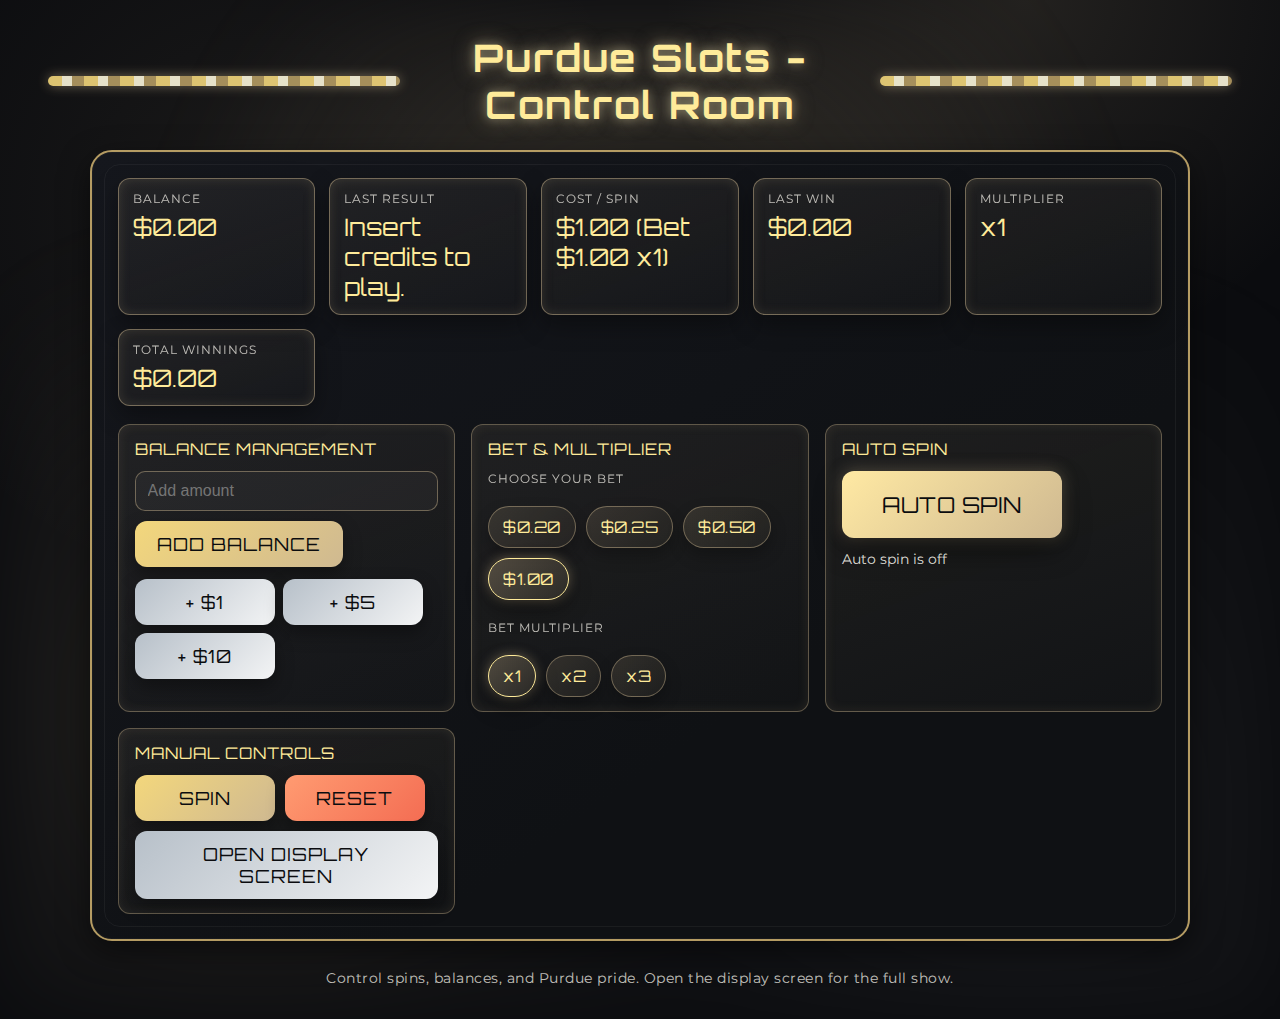
<file: purdue-slots/index.html>
<!DOCTYPE html>
<html lang="en">
<head>
  <meta charset="UTF-8">
  <meta http-equiv="refresh" content="0;url=control.html">
  <title>Purdue Slots</title>
</head>
<body>
  <p>Redirecting to the control screen... If not redirected, <a href="control.html">click here</a>.</p>
</body>
</html>
</file>
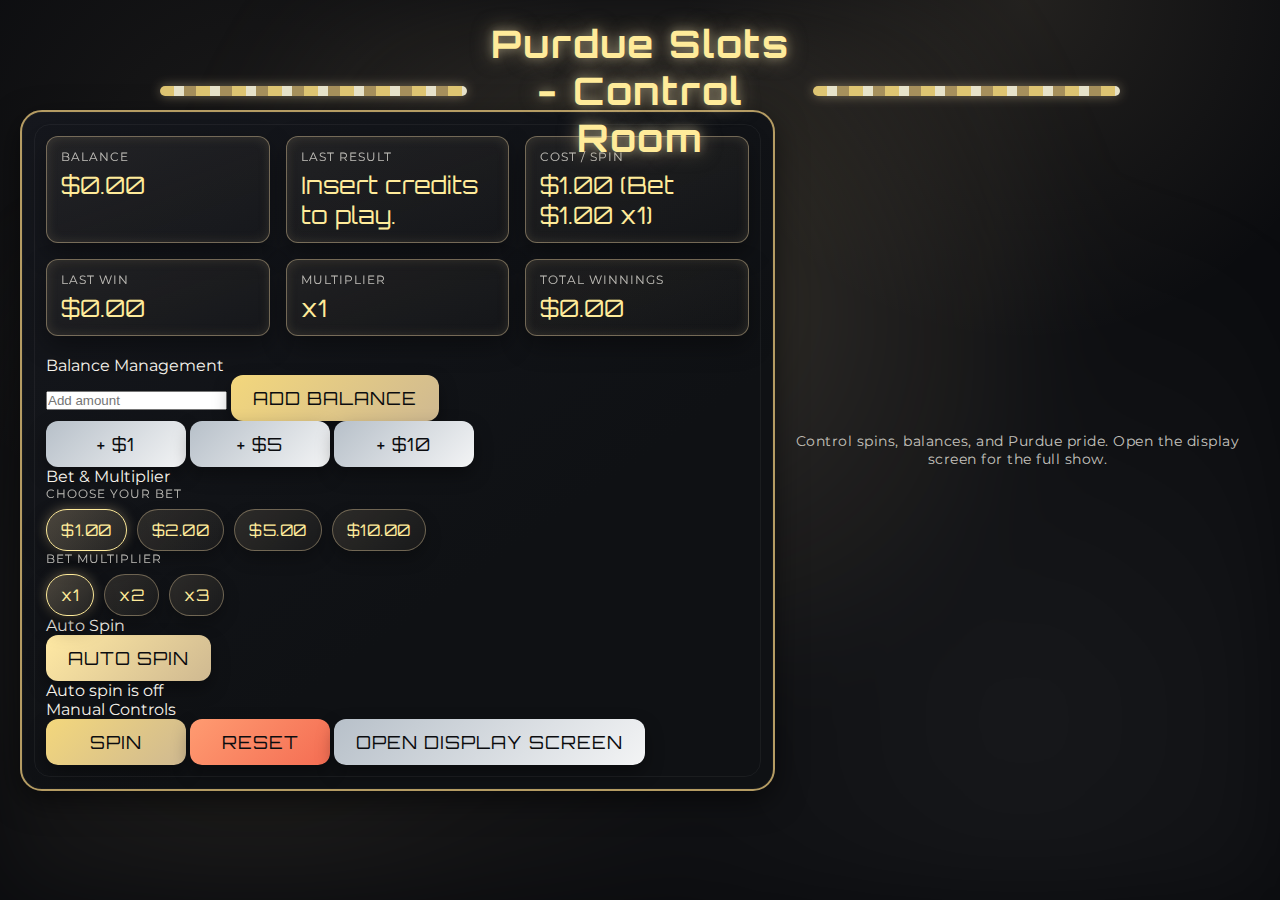
<file: control.html>
<!DOCTYPE html>
<html lang="en">
<head>
  <meta charset="UTF-8">
  <meta name="viewport" content="width=device-width, initial-scale=1.0">
  <title>Purdue Slots - Control</title>
  <link rel="stylesheet" href="style.css">
  <link rel="preconnect" href="https://fonts.googleapis.com">
  <link rel="preconnect" href="https://fonts.gstatic.com" crossorigin>
  <link href="https://fonts.googleapis.com/css2?family=Orbitron:wght@500;700&family=Montserrat:wght@600&display=swap" rel="stylesheet">
</head>
<body>
  <div class="background-glow"></div>
  <div class="header">
    <div class="marquee"></div>
    <h1>Purdue Slots - Control Room</h1>
    <div class="marquee"></div>
  </div>

  <main class="machine-shell control-layout">
    <div class="top-panel">
      <div class="credit-box">
        <span class="label">Balance</span>
        <span id="balance" class="value">$0</span>
      </div>
      <div class="credit-box">
        <span class="label">Last Result</span>
        <span id="result" class="value">Insert credits to play</span>
      </div>
      <div class="credit-box">
        <span class="label">Cost / Spin</span>
        <span id="cost" class="value">$1</span>
      </div>
      <div class="credit-box">
        <span class="label">Last Win</span>
        <span id="last-win" class="value">$0</span>
      </div>
      <div class="credit-box">
        <span class="label">Multiplier</span>
        <span id="multiplier" class="value">x1</span>
      </div>
      <div class="credit-box">
        <span class="label">Total Winnings</span>
        <span id="total" class="value">$0</span>
      </div>
    </div>

    <div class="control-grid">
      <section class="panel">
        <div class="panel-title">Balance Management</div>
        <div class="balance-controls">
          <input id="add-balance" type="number" min="0" step="1" placeholder="Add amount" aria-label="Add balance">
          <button id="add-balance-btn" class="btn primary">Add Balance</button>
        </div>
        <div class="quick-buttons">
          <button class="btn secondary" data-add="1">+ $1</button>
          <button class="btn secondary" data-add="5">+ $5</button>
          <button class="btn secondary" data-add="10">+ $10</button>
        </div>
      </section>

      <section class="panel">
        <div class="panel-title">Bet & Multiplier</div>
        <div class="label">Choose Your Bet</div>
        <div id="bet-options" class="bet-options" role="radiogroup" aria-label="Bet amount"></div>
        <div class="label multiplier-label">Bet Multiplier</div>
        <div id="multiplier-options" class="bet-options" role="radiogroup" aria-label="Bet multiplier"></div>
      </section>

      <section class="panel">
        <div class="panel-title">Auto Spin</div>
        <div class="auto-spin-row">
          <button id="auto-spin-toggle" class="btn primary ghost">Auto Spin</button>
          <div id="auto-spin-status" class="status-text">Auto spin is off</div>
        </div>
      </section>

      <section class="panel action-panel">
        <div class="panel-title">Manual Controls</div>
        <div class="control-actions">
          <button id="spin" class="btn primary">Spin</button>
          <button id="reset" class="btn danger">Reset</button>
          <button id="open-display" class="btn secondary">Open Display Screen</button>
        </div>
      </section>
    </div>
  </main>

  <div class="footer-text">Control spins, balances, and Purdue pride. Open the display screen for the full show.</div>

  <script type="module" src="control.js"></script>
</body>
</html>
</file>
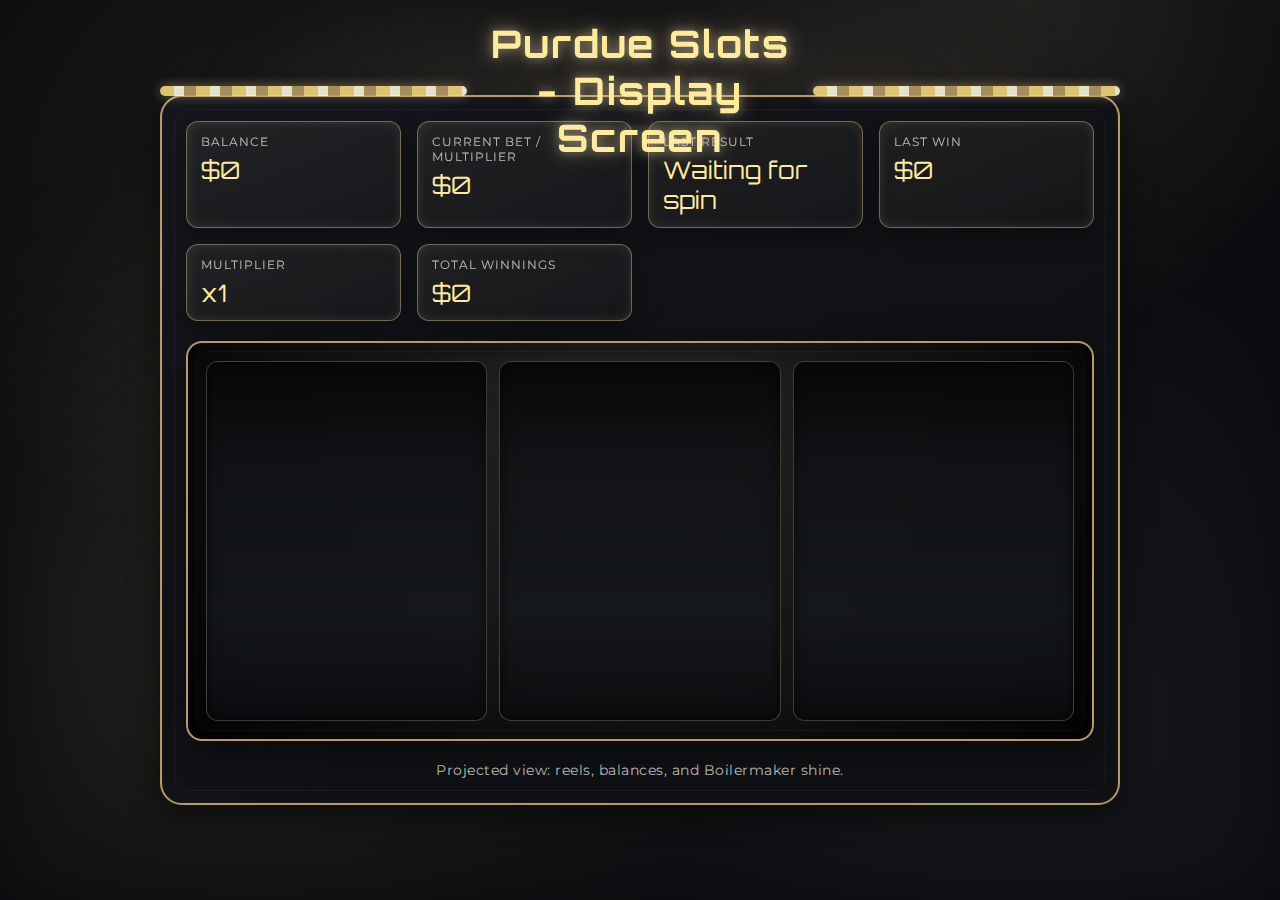
<file: display.html>
<!DOCTYPE html>
<html lang="en">
<head>
  <meta charset="UTF-8">
  <meta name="viewport" content="width=device-width, initial-scale=1.0">
  <title>Purdue Slots - Display</title>
  <link rel="stylesheet" href="style.css">
  <link rel="preconnect" href="https://fonts.googleapis.com">
  <link rel="preconnect" href="https://fonts.gstatic.com" crossorigin>
  <link href="https://fonts.googleapis.com/css2?family=Orbitron:wght@500;700&family=Montserrat:wght@600&display=swap" rel="stylesheet">
</head>
<body>
  <div class="background-glow"></div>
  <div class="header">
    <div class="marquee"></div>
    <h1>Purdue Slots - Display Screen</h1>
    <div class="marquee"></div>
  </div>

  <main class="machine-shell display-layout">
    <div class="top-panel">
      <div class="credit-box">
        <span class="label">Balance</span>
        <span id="balance" class="value">$0</span>
      </div>
      <div class="credit-box">
        <span class="label">Current Bet / Multiplier</span>
        <span id="cost" class="value">$0</span>
      </div>
      <div class="credit-box">
        <span class="label">Last Result</span>
        <span id="result" class="value">Waiting for spin</span>
      </div>
      <div class="credit-box">
        <span class="label">Last Win</span>
        <span id="last-win" class="value">$0</span>
      </div>
      <div class="credit-box">
        <span class="label">Multiplier</span>
        <span id="multiplier" class="value">x1</span>
      </div>
      <div class="credit-box">
        <span class="label">Total Winnings</span>
        <span id="total" class="value">$0</span>
      </div>
    </div>

    <div class="slot-window">
      <div class="reel" id="reel-0"><div class="reel-track"></div></div>
      <div class="reel" id="reel-1"><div class="reel-track"></div></div>
      <div class="reel" id="reel-2"><div class="reel-track"></div></div>
    </div>

    <div id="celebration-layer" class="celebration-layer" aria-hidden="true"></div>

    <div class="footer-text">Projected view: reels, balances, and Boilermaker shine.</div>
  </main>

  <script type="module" src="display.js"></script>
</body>
</html>
</file>
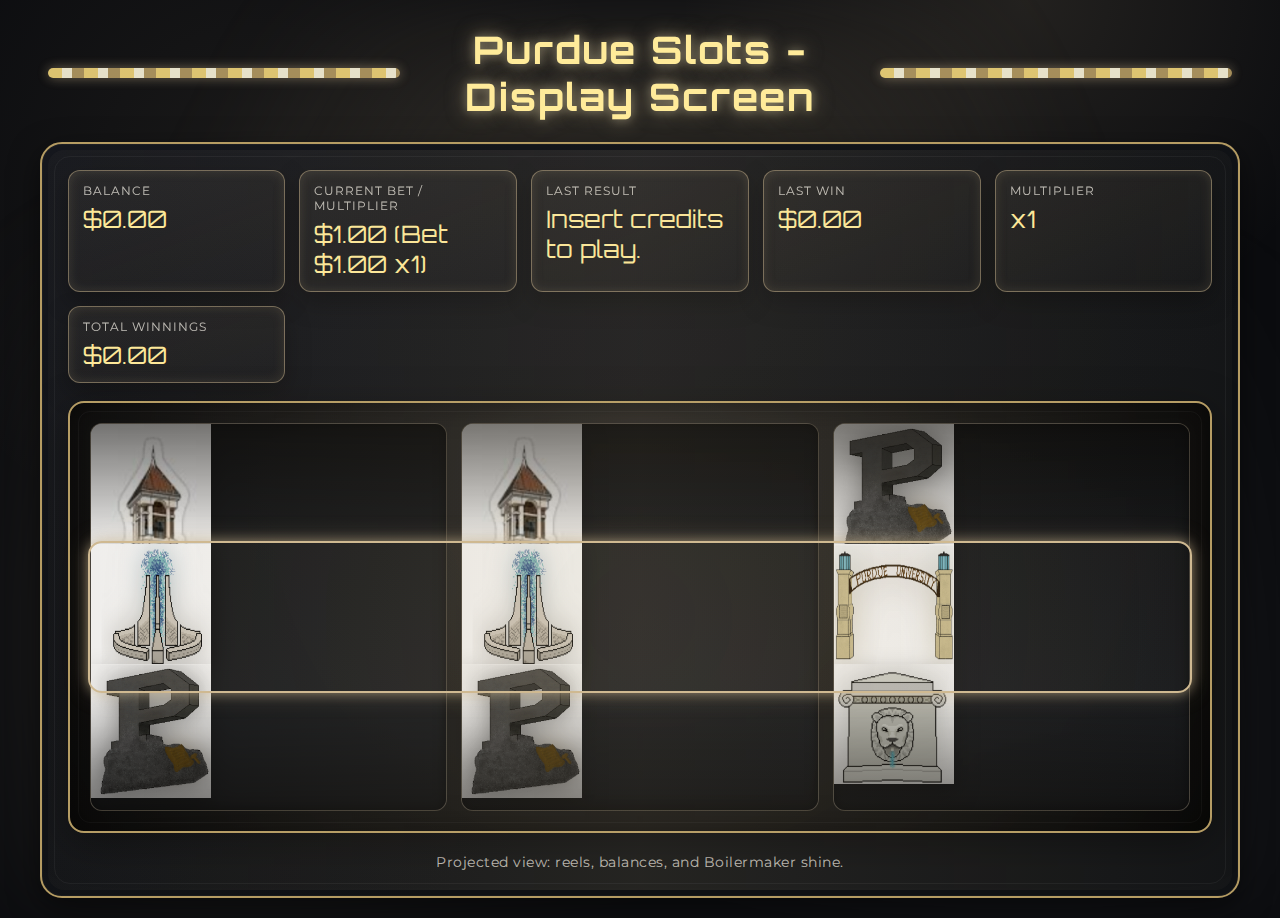
<file: purdue-slots/display.html>
<!DOCTYPE html>
<html lang="en">
<head>
  <meta charset="UTF-8">
  <meta name="viewport" content="width=device-width, initial-scale=1.0">
  <title>Purdue Slots - Display</title>
  <link rel="stylesheet" href="style.css">
  <link rel="preconnect" href="https://fonts.googleapis.com">
  <link rel="preconnect" href="https://fonts.gstatic.com" crossorigin>
  <link href="https://fonts.googleapis.com/css2?family=Orbitron:wght@500;700&family=Montserrat:wght@600&display=swap" rel="stylesheet">
</head>
<body>
  <div class="background-glow"></div>
  <div class="header">
    <div class="marquee"></div>
    <h1>Purdue Slots - Display Screen</h1>
    <div class="marquee"></div>
  </div>

  <main class="machine-shell display-layout">
    <div class="top-panel">
      <div class="credit-box">
        <span class="label">Balance</span>
        <span id="balance" class="value">$0</span>
      </div>
      <div class="credit-box">
        <span class="label">Current Bet / Multiplier</span>
        <span id="cost" class="value">$0</span>
      </div>
      <div class="credit-box">
        <span class="label">Last Result</span>
        <span id="result" class="value">Waiting for spin</span>
      </div>
      <div class="credit-box">
        <span class="label">Last Win</span>
        <span id="last-win" class="value">$0</span>
      </div>
      <div class="credit-box">
        <span class="label">Multiplier</span>
        <span id="multiplier" class="value">x1</span>
      </div>
      <div class="credit-box">
        <span class="label">Total Winnings</span>
        <span id="total" class="value">$0</span>
      </div>
    </div>

    <div class="slot-window">
      <div class="reel" id="reel-0"><div class="reel-track"></div></div>
      <div class="reel" id="reel-1"><div class="reel-track"></div></div>
      <div class="reel" id="reel-2"><div class="reel-track"></div></div>
    </div>

    <div id="celebration-layer" class="celebration-layer" aria-hidden="true"></div>

    <div class="footer-text">Projected view: reels, balances, and Boilermaker shine.</div>
  </main>

  <script type="module" src="display.js"></script>
</body>
</html>
</file>
<file: style.css>
:root {
  --gold: #cfb991;
  --gold-dark: #b59c63;
  --onyx: #0f1114;
  --panel: #181b21;
  --accent: #ffeb9a;
  --glow: rgba(207, 185, 145, 0.35);
  --font-title: 'Orbitron', sans-serif;
  --font-body: 'Montserrat', sans-serif;
  --shadow-strong: 0 10px 30px rgba(0, 0, 0, 0.5);
}

* {
  box-sizing: border-box;
  padding: 0;
  margin: 0;
}

body {
  font-family: var(--font-body);
  background: radial-gradient(circle at 20% 20%, rgba(207, 185, 145, 0.08), transparent 30%),
              radial-gradient(circle at 80% 0%, rgba(207, 185, 145, 0.12), transparent 25%),
              #0b0c0f;
  color: #f7f4ec;
  min-height: 100vh;
  display: flex;
  align-items: center;
  justify-content: center;
  padding: 40px 20px;
  position: relative;
  overflow: hidden;
}

.background-glow {
  position: absolute;
  inset: 0;
  pointer-events: none;
  background: radial-gradient(circle at 50% 30%, rgba(207, 185, 145, 0.22), transparent 50%),
              radial-gradient(circle at 20% 70%, rgba(207, 185, 145, 0.12), transparent 40%),
              radial-gradient(circle at 80% 80%, rgba(255, 255, 255, 0.05), transparent 45%);
  filter: blur(40px);
  z-index: 1;
}

.header {
  position: absolute;
  top: 20px;
  width: min(960px, 100%);
  display: flex;
  align-items: center;
  justify-content: space-between;
  gap: 20px;
  z-index: 3;
}

.header h1 {
  flex: 1;
  text-align: center;
  font-family: var(--font-title);
  letter-spacing: 2px;
  font-size: clamp(24px, 5vw, 38px);
  color: var(--accent);
  text-shadow: 0 0 10px rgba(255, 245, 196, 0.35), 0 0 20px rgba(207, 185, 145, 0.6);
}

.marquee {
  flex: 1;
  height: 10px;
  background: repeating-linear-gradient(90deg, #f3d77c 0 14px, #fdf8dd 14px 24px, #b59c63 24px 36px);
  border-radius: 999px;
  box-shadow: 0 0 12px rgba(207, 185, 145, 0.55);
  animation: marquee 4s linear infinite;
  opacity: 0.9;
}

@keyframes marquee {
  from { background-position-x: 0; }
  to { background-position-x: 200px; }
}

.machine-shell {
  position: relative;
  z-index: 2;
  width: min(960px, 100%);
  background: linear-gradient(145deg, #15171d, #0f1114 65%);
  border: 2px solid var(--gold-dark);
  box-shadow: var(--shadow-strong), inset 0 0 0 1px rgba(255, 255, 255, 0.03);
  border-radius: 22px;
  padding: 24px;
  overflow: hidden;
}

.machine-shell::after {
  content: '';
  position: absolute;
  inset: 12px;
  border: 1px solid rgba(255, 255, 255, 0.05);
  border-radius: 16px;
  pointer-events: none;
}

.top-panel {
  display: grid;
  grid-template-columns: repeat(auto-fit, minmax(200px, 1fr));
  gap: 16px;
  margin-bottom: 20px;
}

.credit-box {
  background: linear-gradient(160deg, rgba(207, 185, 145, 0.08), rgba(207, 185, 145, 0.02));
  border: 1px solid rgba(207, 185, 145, 0.5);
  border-radius: 12px;
  padding: 12px 14px;
  box-shadow: inset 0 0 12px rgba(207, 185, 145, 0.15), 0 10px 24px rgba(0, 0, 0, 0.35);
}

.label {
  text-transform: uppercase;
  font-size: 12px;
  letter-spacing: 1px;
  opacity: 0.75;
  display: block;
}

.value {
  font-family: var(--font-title);
  font-size: 24px;
  color: var(--accent);
  display: block;
  margin-top: 6px;
}

.bet-panel {
  display: flex;
  align-items: center;
  justify-content: space-between;
  gap: 20px;
  background: linear-gradient(160deg, rgba(207, 185, 145, 0.08), rgba(207, 185, 145, 0.02));
  border: 1px solid rgba(207, 185, 145, 0.4);
  border-radius: 12px;
  padding: 12px 16px;
  box-shadow: inset 0 0 12px rgba(207, 185, 145, 0.1);
  margin-bottom: 14px;
}

.bet-options {
  display: flex;
  flex-wrap: wrap;
  gap: 10px;
  margin-top: 8px;
}

.bet-option {
  position: relative;
  padding: 10px 14px;
  border-radius: 999px;
  border: 1px solid rgba(207, 185, 145, 0.45);
  background: linear-gradient(135deg, rgba(207, 185, 145, 0.15), rgba(207, 185, 145, 0.05));
  color: var(--accent);
  font-family: var(--font-title);
  letter-spacing: 0.5px;
  cursor: pointer;
  user-select: none;
  transition: transform 0.12s ease, box-shadow 0.2s ease, border-color 0.12s ease;
  box-shadow: 0 8px 16px rgba(0,0,0,0.25);
}

.bet-option input { display: none; }

.bet-option:hover { transform: translateY(-1px); }

.bet-option.active {
  border-color: var(--accent);
  box-shadow: 0 10px 22px rgba(0,0,0,0.4), 0 0 12px rgba(207, 185, 145, 0.45);
  background: linear-gradient(135deg, rgba(207, 185, 145, 0.3), rgba(207, 185, 145, 0.1));
}

.bet-note {
  font-size: 13px;
  color: rgba(247, 244, 236, 0.8);
  text-align: right;
  flex: 1;
}

.slot-window {
  position: relative;
  background: radial-gradient(circle at 50% 20%, rgba(207, 185, 145, 0.12), rgba(0, 0, 0, 0.8));
  border-radius: 16px;
  padding: 18px;
  border: 2px solid var(--gold-dark);
  box-shadow: inset 0 0 30px rgba(0, 0, 0, 0.65), 0 10px 40px rgba(0, 0, 0, 0.45);
  display: grid;
  grid-template-columns: repeat(3, 1fr);
  gap: 12px;
  margin-bottom: 20px;
}

.slot-window::before {
  content: '';
  position: absolute;
  inset: 8px;
  border-radius: 12px;
  border: 1px solid rgba(255, 255, 255, 0.04);
  pointer-events: none;
}

.reel {
  position: relative;
  height: 360px;
  overflow: hidden;
  border-radius: 12px;
  background: linear-gradient(180deg, rgba(15, 17, 20, 0.9), rgba(25, 28, 33, 0.9));
  box-shadow: inset 0 0 12px rgba(0, 0, 0, 0.6);
  border: 1px solid rgba(207, 185, 145, 0.25);
}

.reel::after {
  content: '';
  position: absolute;
  inset: 0;
  background: linear-gradient(180deg, rgba(0,0,0,0.55) 0%, rgba(0,0,0,0.05) 30%, rgba(0,0,0,0.05) 70%, rgba(0,0,0,0.55) 100%);
  pointer-events: none;
}

.reel-track {
  position: absolute;
  width: 100%;
  top: 0;
  left: 0;
  will-change: transform;
}

.multiplier-badge {
  position: absolute;
  top: 10px;
  right: 14px;
  background: radial-gradient(circle at 30% 30%, #ffe9a3, #cfb991 65%, #a2843b);
  color: #0b0c0f;
  font-family: var(--font-title);
  padding: 8px 14px;
  border-radius: 12px;
  box-shadow: 0 10px 30px rgba(0,0,0,0.45), 0 0 12px rgba(255, 233, 163, 0.55);
  letter-spacing: 0.5px;
  border: 1px solid rgba(0, 0, 0, 0.35);
  transform: scale(0.9);
  opacity: 0;
  transition: opacity 0.2s ease, transform 0.2s ease;
  pointer-events: none;
  z-index: 3;
}

.multiplier-badge.show {
  opacity: 1;
  transform: scale(1);
}

.multiplier-badge.hidden { display: none; }

.symbol {
  height: 120px;
  display: grid;
  place-items: center;
  padding: 10px;
}

.symbol img {
  width: 100%;
  height: 100%;
  object-fit: contain;
  filter: drop-shadow(0 10px 12px rgba(0,0,0,0.35));
}

.control-panel {
  display: flex;
  gap: 12px;
  justify-content: center;
  margin: 4px 0 10px;
}

.btn {
  font-family: var(--font-title);
  font-size: 18px;
  padding: 12px 22px;
  border-radius: 12px;
  border: none;
  cursor: pointer;
  color: #0b0c0f;
  transition: transform 0.12s ease, box-shadow 0.12s ease, filter 0.12s ease;
  min-width: 140px;
  text-transform: uppercase;
  letter-spacing: 1px;
  box-shadow: 0 8px 18px rgba(0,0,0,0.35);
}

.btn:disabled {
  opacity: 0.55;
  cursor: not-allowed;
  filter: grayscale(0.8);
}

.btn.primary { background: linear-gradient(135deg, #f3d77c, #cfb991); }
.btn.secondary { background: linear-gradient(135deg, #b7c0c9, #f3f4f5); }
.btn.danger { background: linear-gradient(135deg, #ff9b71, #f46d53); }
.btn.ghost { color: #0b0c0f; background: linear-gradient(135deg, #ffe9a3, #cfb991); }

.btn:not(:disabled):hover { transform: translateY(-2px); }
.btn:not(:disabled):active { transform: translateY(1px) scale(0.99); }

.btn.toggled {
  box-shadow: 0 10px 26px rgba(0,0,0,0.45), 0 0 16px rgba(207, 185, 145, 0.6);
  filter: saturate(1.1);
}

.footer-text {
  text-align: center;
  color: rgba(247, 244, 236, 0.8);
  font-size: 14px;
  letter-spacing: 0.5px;
}

.light-strip {
  position: absolute;
  inset: 6px;
  border-radius: 16px;
  pointer-events: none;
  background: linear-gradient(90deg, rgba(207, 185, 145, 0.05), rgba(207, 185, 145, 0.2), rgba(207, 185, 145, 0.05));
  opacity: 0.6;
  animation: pulse 3s ease-in-out infinite;
}

@keyframes pulse {
  0%, 100% { opacity: 0.4; }
  50% { opacity: 0.9; }
}

.celebration-layer {
  position: fixed;
  inset: 0;
  pointer-events: none;
  overflow: hidden;
  z-index: 5;
}

.confetti-piece {
  position: absolute;
  width: 10px;
  height: 16px;
  background: linear-gradient(135deg, #ffd873, #f7f1d0);
  opacity: 0.9;
  border-radius: 2px;
  filter: drop-shadow(0 2px 4px rgba(0,0,0,0.25));
  animation: confetti 1.8s ease-out forwards;
}

.confetti-piece.gold { background: linear-gradient(135deg, #f7d26f, #cfb991); }
.confetti-piece.dark { background: linear-gradient(135deg, #1f232a, #343a45); }

@keyframes confetti {
  0% { transform: translateY(-20px) rotate(0deg); opacity: 1; }
  100% { transform: translateY(120vh) rotate(540deg); opacity: 0; }
}

.sparkle {
  position: absolute;
  width: 6px;
  height: 6px;
  background: radial-gradient(circle, #fff8d2, #cfb991 60%);
  border-radius: 50%;
  filter: drop-shadow(0 0 8px rgba(255, 233, 163, 0.8));
  animation: sparkle 1.2s ease-out forwards;
}

@keyframes sparkle {
  0% { opacity: 1; transform: scale(0.5) translateY(0); }
  100% { opacity: 0; transform: scale(1.8) translateY(-30px); }
}

.vignette {
  position: absolute;
  inset: 0;
  background: radial-gradient(circle at 50% 40%, rgba(207, 185, 145, 0.15), transparent 45%),
              radial-gradient(circle at 20% 60%, rgba(207, 185, 145, 0.12), transparent 50%),
              radial-gradient(circle at 80% 70%, rgba(15, 17, 20, 0.65), rgba(15,17,20,0.85));
  opacity: 0;
  animation: vignette 1.5s ease-in forwards;
}

@keyframes vignette {
  0% { opacity: 0; }
  40% { opacity: 0.7; }
  100% { opacity: 0.15; }
}

.shake {
  animation: shake 0.6s ease-in-out 2;
}

@keyframes shake {
  0%, 100% { transform: translate3d(0, 0, 0); }
  20% { transform: translate3d(-6px, 2px, 0); }
  40% { transform: translate3d(6px, -2px, 0); }
  60% { transform: translate3d(-4px, 4px, 0); }
  80% { transform: translate3d(4px, -4px, 0); }
}

.slogan-banner {
  position: fixed;
  top: 50%;
  left: 50%;
  transform: translate(-50%, -50%);
  font-family: var(--font-title);
  color: var(--accent);
  text-shadow: 0 0 12px rgba(0,0,0,0.6), 0 0 18px rgba(207, 185, 145, 0.7);
  font-size: clamp(28px, 5vw, 52px);
  letter-spacing: 1.5px;
  opacity: 0;
  z-index: 6;
  pointer-events: none;
  animation: slogan 2s ease forwards;
}

.slogan-banner.hidden { display: none; }

@keyframes slogan {
  0% { opacity: 0; transform: translate(-50%, -60%) scale(0.95); }
  25% { opacity: 1; transform: translate(-50%, -50%) scale(1.02); }
  75% { opacity: 1; }
  100% { opacity: 0; transform: translate(-50%, -40%) scale(0.98); }
}

@media (max-width: 768px) {
  body { padding: 20px 12px; }
  .slot-window { grid-template-columns: repeat(3, minmax(0, 1fr)); }
  .reel { height: 300px; }
  .symbol { height: 100px; }
}
</file>
<file: purdue-slots/style.css>
:root {
  --gold: #cfb991;
  --gold-dark: #b59c63;
  --onyx: #0f1114;
  --panel: #181b21;
  --accent: #ffeb9a;
  --glow: rgba(207, 185, 145, 0.35);
  --font-title: 'Orbitron', sans-serif;
  --font-body: 'Montserrat', sans-serif;
  --shadow-strong: 0 10px 30px rgba(0, 0, 0, 0.5);
  --symbol-size: 120px;
}
:root {
  --gold: #cfb991;
  --gold-dark: #b59c63;
  --onyx: #0f1114;
  --panel: #181b21;
  --accent: #ffeb9a;
  --glow: rgba(207, 185, 145, 0.35);
  --font-title: 'Orbitron', sans-serif;
  --font-body: 'Montserrat', sans-serif;
  --shadow-strong: 0 10px 30px rgba(0, 0, 0, 0.5);
  --symbol-size: 120px;
}

* {
  box-sizing: border-box;
  padding: 0;
  margin: 0;
}

body {
  font-family: var(--font-body);
  background: radial-gradient(circle at 20% 20%, rgba(207, 185, 145, 0.08), transparent 30%),
              radial-gradient(circle at 80% 0%, rgba(207, 185, 145, 0.12), transparent 25%),
              #0b0c0f;
  color: #f7f4ec;
  min-height: 100vh;
  display: flex;
  flex-direction: column;
  align-items: center;
  justify-content: flex-start;
  gap: 16px;
  padding: 28px 18px 32px;
  position: relative;
  overflow: hidden;
}

body.display-mode {
  padding: 20px;
}

.background-glow {
  position: absolute;
  inset: 0;
  pointer-events: none;
  background: radial-gradient(circle at 50% 30%, rgba(207, 185, 145, 0.22), transparent 50%),
              radial-gradient(circle at 20% 70%, rgba(207, 185, 145, 0.12), transparent 40%),
              radial-gradient(circle at 80% 80%, rgba(255, 255, 255, 0.05), transparent 45%);
  filter: blur(40px);
  z-index: 1;
}

.header {
  position: relative;
  width: min(1200px, 100%);
  display: flex;
  align-items: center;
  justify-content: space-between;
  gap: 14px;
  z-index: 3;
  flex-wrap: wrap;
  padding: 0 8px;
}

.header h1 {
  flex: 1 1 240px;
  text-align: center;
  font-family: var(--font-title);
  letter-spacing: 2px;
  font-size: clamp(22px, 4vw, 38px);
  color: var(--accent);
  text-shadow: 0 0 10px rgba(255, 245, 196, 0.35), 0 0 20px rgba(207, 185, 145, 0.6);
  padding: 6px 8px;
}

.marquee {
  flex: 1 1 140px;
  min-width: 140px;
  height: 10px;
  background: repeating-linear-gradient(90deg, #f3d77c 0 14px, #fdf8dd 14px 24px, #b59c63 24px 36px);
  border-radius: 999px;
  box-shadow: 0 0 12px rgba(207, 185, 145, 0.55);
  animation: marquee 4s linear infinite;
  opacity: 0.9;
}
.header {
  position: relative;
  width: min(1200px, 100%);
  display: flex;
  align-items: center;
  justify-content: space-between;
  gap: 14px;
  z-index: 3;
  flex-wrap: wrap;
  padding: 0 8px;
}

.header h1 {
  flex: 1 1 240px;
  text-align: center;
  font-family: var(--font-title);
  letter-spacing: 2px;
  font-size: clamp(22px, 4vw, 38px);
  color: var(--accent);
  text-shadow: 0 0 10px rgba(255, 245, 196, 0.35), 0 0 20px rgba(207, 185, 145, 0.6);
  padding: 6px 8px;
}

.marquee {
  flex: 1 1 140px;
  min-width: 140px;
  height: 10px;
  background: repeating-linear-gradient(90deg, #f3d77c 0 14px, #fdf8dd 14px 24px, #b59c63 24px 36px);
  border-radius: 999px;
  box-shadow: 0 0 12px rgba(207, 185, 145, 0.55);
  animation: marquee 4s linear infinite;
  opacity: 0.9;
}

@keyframes marquee {
  from { background-position-x: 0; }
  to { background-position-x: 200px; }
}

.machine-shell {
  position: relative;
  z-index: 2;
  width: min(1200px, 100%);
  min-height: calc(100vh - 200px);
  background: linear-gradient(145deg, #15171d, #0f1114 65%);
  border: 2px solid var(--gold-dark);
  box-shadow: var(--shadow-strong), inset 0 0 0 1px rgba(255, 255, 255, 0.03);
  border-radius: 22px;
  padding: clamp(18px, 2vw, 28px);
  overflow: hidden;
}

.machine-shell.control-layout {
  width: min(1180px, 100%);
}

.machine-shell.display-layout {
  width: min(1280px, 100%);
}

.machine-shell.control-layout {
  width: min(1100px, 100%);
}

.machine-shell.display-layout {
  width: min(1200px, 100%);
}

.machine-shell::after {
  content: '';
  position: absolute;
  inset: 12px;
  border: 1px solid rgba(255, 255, 255, 0.05);
  border-radius: 16px;
  pointer-events: none;
}

.top-panel {
  display: grid;
  grid-template-columns: repeat(auto-fit, minmax(180px, 1fr));
  gap: 14px;
  margin-bottom: 18px;
}


.credit-box {
  background: linear-gradient(160deg, rgba(207, 185, 145, 0.08), rgba(207, 185, 145, 0.02));
  border: 1px solid rgba(207, 185, 145, 0.5);
  border-radius: 12px;
  padding: 12px 14px;
  box-shadow: inset 0 0 12px rgba(207, 185, 145, 0.15), 0 10px 24px rgba(0, 0, 0, 0.35);
}

.label {
  text-transform: uppercase;
  font-size: 12px;
  letter-spacing: 1px;
  opacity: 0.75;
  display: block;
}

.value {
  font-family: var(--font-title);
  font-size: clamp(18px, 3vw, 24px);
  color: var(--accent);
  display: block;
  margin-top: 6px;
}

.bet-panel {
  display: flex;
  align-items: center;
  justify-content: space-between;
  gap: 20px;
  background: linear-gradient(160deg, rgba(207, 185, 145, 0.08), rgba(207, 185, 145, 0.02));
  border: 1px solid rgba(207, 185, 145, 0.4);
  border-radius: 12px;
  padding: 12px 16px;
  box-shadow: inset 0 0 12px rgba(207, 185, 145, 0.1);
  margin-bottom: 14px;
}

.bet-options {
  display: flex;
  flex-wrap: wrap;
  gap: 10px;
  margin-top: 8px;
}

.bet-option {
  position: relative;
  padding: 10px 14px;
  border-radius: 999px;
  border: 1px solid rgba(207, 185, 145, 0.45);
  background: linear-gradient(135deg, rgba(207, 185, 145, 0.15), rgba(207, 185, 145, 0.05));
  color: var(--accent);
  font-family: var(--font-title);
  letter-spacing: 0.5px;
  cursor: pointer;
  user-select: none;
  transition: transform 0.12s ease, box-shadow 0.2s ease, border-color 0.12s ease;
  box-shadow: 0 8px 16px rgba(0,0,0,0.25);
}

.bet-option input { display: none; }

.bet-option:hover { transform: translateY(-1px); }

.bet-option.active {
  border-color: var(--accent);
  box-shadow: 0 10px 22px rgba(0,0,0,0.4), 0 0 12px rgba(207, 185, 145, 0.45);
  background: linear-gradient(135deg, rgba(207, 185, 145, 0.3), rgba(207, 185, 145, 0.1));
}

.bet-note {
  font-size: 13px;
  color: rgba(247, 244, 236, 0.8);
  text-align: right;
  flex: 1;
}

.slot-window {
  position: relative;
  background: radial-gradient(circle at 50% 20%, rgba(207, 185, 145, 0.12), rgba(0, 0, 0, 0.8));
  border-radius: 16px;
  padding: clamp(14px, 2vw, 20px);
  border: 2px solid var(--gold-dark);
  box-shadow: inset 0 0 30px rgba(0, 0, 0, 0.65), 0 10px 40px rgba(0, 0, 0, 0.45);
  display: grid;
  grid-template-columns: repeat(3, 1fr);
  gap: clamp(8px, 2vw, 14px);
  margin-bottom: 20px;
  height: clamp(360px, 48vh, 560px);
  align-items: center;
}

.slot-window::before {
  content: '';
  position: absolute;
  inset: 8px;
  border-radius: 12px;
  border: 1px solid rgba(255, 255, 255, 0.04);
  pointer-events: none;
}

.slot-window::after {
  content: '';
  position: absolute;
  left: clamp(10px, 1.5vw, 18px);
  right: clamp(10px, 1.5vw, 18px);
  top: 50%;
  height: calc(var(--symbol-size) + 28px);
  transform: translateY(-50%);
  border: 2px solid var(--gold);
  border-radius: 14px;
  box-shadow: 0 0 12px rgba(207, 185, 145, 0.55), 0 0 24px rgba(207, 185, 145, 0.25);
  background: radial-gradient(circle at 50% 50%, rgba(207, 185, 145, 0.08), rgba(207, 185, 145, 0.02));
  pointer-events: none;
  z-index: 2;
}

.reel {
  position: relative;
  height: 100%;
  min-height: calc(var(--symbol-size) * 3);
  overflow: hidden;
  border-radius: 12px;
  background: linear-gradient(180deg, rgba(15, 17, 20, 0.9), rgba(25, 28, 33, 0.9));
  box-shadow: inset 0 0 12px rgba(0, 0, 0, 0.6);
  border: 1px solid rgba(207, 185, 145, 0.25);
}

.reel::after {
  content: '';
  position: absolute;
  inset: 0;
  background: linear-gradient(180deg, rgba(0,0,0,0.55) 0%, rgba(0,0,0,0.05) 30%, rgba(0,0,0,0.05) 70%, rgba(0,0,0,0.55) 100%);
  pointer-events: none;
}

.reel-track {
  position: absolute;
  width: 100%;
  top: 0;
  left: 0;
  will-change: transform;
}

.multiplier-badge {
  position: absolute;
  top: 10px;
  right: 14px;
  background: radial-gradient(circle at 30% 30%, #ffe9a3, #cfb991 65%, #a2843b);
  color: #0b0c0f;
  font-family: var(--font-title);
  padding: 8px 14px;
  border-radius: 12px;
  box-shadow: 0 10px 30px rgba(0,0,0,0.45), 0 0 12px rgba(255, 233, 163, 0.55);
  letter-spacing: 0.5px;
  border: 1px solid rgba(0, 0, 0, 0.35);
  transform: scale(0.9);
  opacity: 0;
  transition: opacity 0.2s ease, transform 0.2s ease;
  pointer-events: none;
  z-index: 3;
}

.multiplier-badge.show {
  opacity: 1;
  transform: scale(1);
}

.multiplier-badge.hidden { display: none; }

.symbol {
  height: var(--symbol-size);
  display: grid;
  place-items: center;
  aspect-ratio: 1 / 1;
}

.symbol img {
  width: 100%;
  height: 100%;
  object-fit: fill;
  filter: drop-shadow(0 10px 12px rgba(0,0,0,0.35));
}

.control-panel {
  display: flex;
  gap: 12px;
  justify-content: center;
  margin: 4px 0 10px;
}

.control-grid {
  display: grid;
  grid-template-columns: repeat(auto-fit, minmax(260px, 1fr));
  gap: 16px;
  margin-top: 12px;
  align-items: stretch;
}

.panel {
  background: linear-gradient(160deg, rgba(207, 185, 145, 0.08), rgba(207, 185, 145, 0.02));
  border: 1px solid rgba(207, 185, 145, 0.4);
  border-radius: 12px;
  padding: 14px 16px;
  box-shadow: inset 0 0 12px rgba(207, 185, 145, 0.1);
  display: flex;
  flex-direction: column;
  gap: 12px;
  min-height: 100%;
}

.panel-title {
  font-family: var(--font-title);
  color: var(--accent);
  letter-spacing: 1px;
  text-transform: uppercase;
  font-size: 16px;
}

.balance-controls {
  display: flex;
  gap: 10px;
  flex-wrap: wrap;
}

.balance-controls input,
.auto-spin-row input {
  flex: 1;
  padding: 10px 12px;
  border-radius: 10px;
  border: 1px solid rgba(207, 185, 145, 0.45);
  background: rgba(255, 255, 255, 0.04);
  color: #f7f4ec;
  font-size: 16px;
}

.quick-buttons {
  display: flex;
  gap: 8px;
  flex-wrap: wrap;
}

.auto-spin-row {
  display: flex;
  align-items: center;
  gap: 12px;
  flex-wrap: wrap;
}

#auto-spin-toggle {
  font-size: 22px;
  padding: 20px 36px;
  min-width: 220px;
  letter-spacing: 0.5px;
  box-shadow: 0 12px 28px rgba(0, 0, 0, 0.45), 0 0 16px rgba(207, 185, 145, 0.35);
}

.auto-spin-row label {
  width: 120px;
  font-size: 14px;
  color: rgba(247, 244, 236, 0.8);
}

.status-text {
  font-size: 14px;
  color: rgba(247, 244, 236, 0.9);
}

.multiplier-label {
  margin-top: 8px;
}

.panel.action-panel .control-actions {
  display: flex;
  flex-wrap: wrap;
  gap: 10px;
}

.control-grid {
  display: grid;
  grid-template-columns: repeat(auto-fit, minmax(260px, 1fr));
  gap: 16px;
  margin-top: 12px;
}

.panel {
  background: linear-gradient(160deg, rgba(207, 185, 145, 0.08), rgba(207, 185, 145, 0.02));
  border: 1px solid rgba(207, 185, 145, 0.4);
  border-radius: 12px;
  padding: 14px 16px;
  box-shadow: inset 0 0 12px rgba(207, 185, 145, 0.1);
  display: flex;
  flex-direction: column;
  gap: 12px;
}

.panel-title {
  font-family: var(--font-title);
  color: var(--accent);
  letter-spacing: 1px;
  text-transform: uppercase;
  font-size: 16px;
}

.balance-controls {
  display: flex;
  gap: 10px;
}

.balance-controls input,
.auto-spin-row input {
  flex: 1;
  padding: 10px 12px;
  border-radius: 10px;
  border: 1px solid rgba(207, 185, 145, 0.45);
  background: rgba(255, 255, 255, 0.04);
  color: #f7f4ec;
  font-size: 16px;
}

.quick-buttons {
  display: flex;
  gap: 8px;
}

.auto-spin-row {
  display: flex;
  align-items: center;
  gap: 12px;
}

.auto-spin-row label {
  width: 120px;
  font-size: 14px;
  color: rgba(247, 244, 236, 0.8);
}

.status-text {
  font-size: 14px;
  color: rgba(247, 244, 236, 0.9);
}

.multiplier-label {
  margin-top: 8px;
}

.panel.action-panel .control-actions {
  display: flex;
  flex-wrap: wrap;
  gap: 10px;
}

.btn {
  font-family: var(--font-title);
  font-size: 18px;
  padding: 12px 22px;
  border-radius: 12px;
  border: none;
  cursor: pointer;
  color: #0b0c0f;
  transition: transform 0.12s ease, box-shadow 0.12s ease, filter 0.12s ease;
  min-width: 140px;
  text-transform: uppercase;
  letter-spacing: 1px;
  box-shadow: 0 8px 18px rgba(0,0,0,0.35);
}

.btn:disabled {
  opacity: 0.55;
  cursor: not-allowed;
  filter: grayscale(0.8);
}

.btn.primary { background: linear-gradient(135deg, #f3d77c, #cfb991); }
.btn.secondary { background: linear-gradient(135deg, #b7c0c9, #f3f4f5); }
.btn.danger { background: linear-gradient(135deg, #ff9b71, #f46d53); }
.btn.ghost { color: #0b0c0f; background: linear-gradient(135deg, #ffe9a3, #cfb991); }

.btn:not(:disabled):hover { transform: translateY(-2px); }
.btn:not(:disabled):active { transform: translateY(1px) scale(0.99); }

.btn.toggled {
  box-shadow: 0 10px 26px rgba(0,0,0,0.45), 0 0 16px rgba(207, 185, 145, 0.6);
  filter: saturate(1.1);
}

.footer-text {
  text-align: center;
  color: rgba(247, 244, 236, 0.8);
  font-size: 14px;
  letter-spacing: 0.5px;
  margin-top: 12px;
}

.light-strip {
  position: absolute;
  inset: 6px;
  border-radius: 16px;
  pointer-events: none;
  background: linear-gradient(90deg, rgba(207, 185, 145, 0.05), rgba(207, 185, 145, 0.2), rgba(207, 185, 145, 0.05));
  opacity: 0.6;
  animation: pulse 3s ease-in-out infinite;
}

@keyframes pulse {
  0%, 100% { opacity: 0.4; }
  50% { opacity: 0.9; }
}

.celebration-layer {
  position: fixed;
  inset: 0;
  pointer-events: none;
  overflow: hidden;
  z-index: 5;
}

.confetti-piece {
  position: absolute;
  width: 10px;
  height: 16px;
  background: linear-gradient(135deg, #ffd873, #f7f1d0);
  opacity: 0.9;
  border-radius: 2px;
  filter: drop-shadow(0 2px 4px rgba(0,0,0,0.25));
  animation: confetti 1.8s ease-out forwards;
}

.confetti-piece.gold { background: linear-gradient(135deg, #f7d26f, #cfb991); }
.confetti-piece.dark { background: linear-gradient(135deg, #1f232a, #343a45); }

@keyframes confetti {
  0% { transform: translateY(-20px) rotate(0deg); opacity: 1; }
  100% { transform: translateY(120vh) rotate(540deg); opacity: 0; }
}

.sparkle {
  position: absolute;
  width: 6px;
  height: 6px;
  background: radial-gradient(circle, #fff8d2, #cfb991 60%);
  border-radius: 50%;
  filter: drop-shadow(0 0 8px rgba(255, 233, 163, 0.8));
  animation: sparkle 1.2s ease-out forwards;
}

@keyframes sparkle {
  0% { opacity: 1; transform: scale(0.5) translateY(0); }
  100% { opacity: 0; transform: scale(1.8) translateY(-30px); }
}

.vignette {
  position: absolute;
  inset: 0;
  background: radial-gradient(circle at 50% 40%, rgba(207, 185, 145, 0.15), transparent 45%),
              radial-gradient(circle at 20% 60%, rgba(207, 185, 145, 0.12), transparent 50%),
              radial-gradient(circle at 80% 70%, rgba(15, 17, 20, 0.65), rgba(15,17,20,0.85));
  opacity: 0;
  animation: vignette 1.5s ease-in forwards;
}

@keyframes vignette {
  0% { opacity: 0; }
  40% { opacity: 0.7; }
  100% { opacity: 0.15; }
}

.shake {
  animation: shake 0.6s ease-in-out 2;
}

@keyframes shake {
  0%, 100% { transform: translate3d(0, 0, 0); }
  20% { transform: translate3d(-6px, 2px, 0); }
  40% { transform: translate3d(6px, -2px, 0); }
  60% { transform: translate3d(-4px, 4px, 0); }
  80% { transform: translate3d(4px, -4px, 0); }
}

.slogan-banner {
  position: fixed;
  top: 50%;
  left: 50%;
  transform: translate(-50%, -50%);
  font-family: var(--font-title);
  color: var(--accent);
  text-shadow: 0 0 12px rgba(0,0,0,0.6), 0 0 18px rgba(207, 185, 145, 0.7);
  font-size: clamp(28px, 5vw, 52px);
  letter-spacing: 1.5px;
  opacity: 0;
  z-index: 6;
  pointer-events: none;
  animation: slogan 2s ease forwards;
}

.slogan-banner.hidden { display: none; }

@keyframes slogan {
  0% { opacity: 0; transform: translate(-50%, -60%) scale(0.95); }
  25% { opacity: 1; transform: translate(-50%, -50%) scale(1.02); }
  75% { opacity: 1; }
  100% { opacity: 0; transform: translate(-50%, -40%) scale(0.98); }
}

@media (max-width: 768px) {
  body { padding: 20px 12px; }
  .slot-window { grid-template-columns: repeat(3, minmax(0, 1fr)); }
  .slot-window { height: clamp(320px, 52vh, 500px); }
}
</file>
